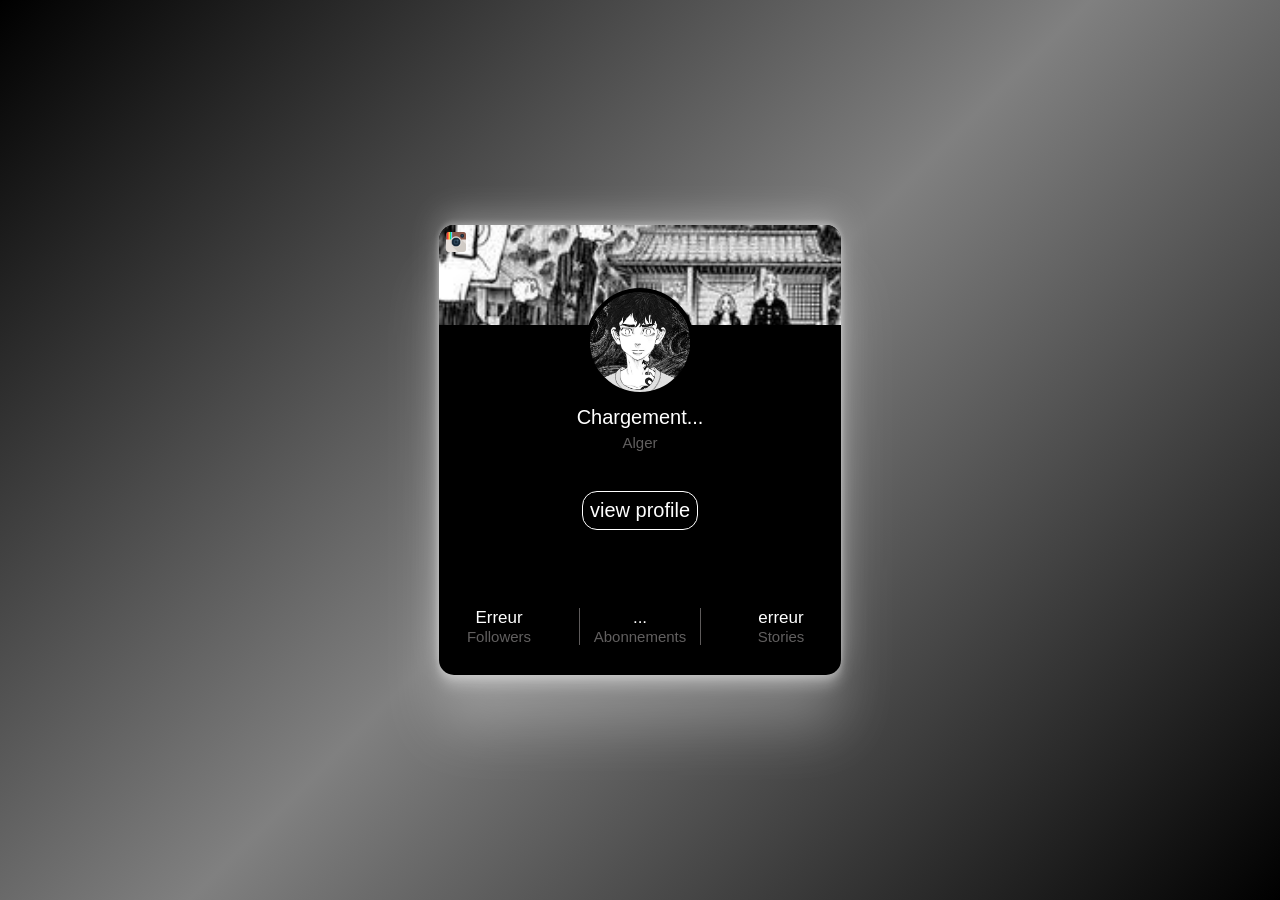
<file: code/index.html>
<!DOCTYPE html>
<html lang="en">
  <head>
    <meta charset="UTF-8">
    <meta name="viewport" content="width=device-width, initial-scale=1.0">
    <link href="style.css" type="text/css" rel="stylesheet">
    <link rel="icon" type="image/png" sizes="32x32" href="../public/toxic_icon.png">
    <title>imad.zak.xy</title>
  </head>
  <body>
    <div class="page">
      <div class="box">
        <div class="baniere">
          <img src="../public/logo.png" alt="icone" width="20" height="20">
        </div>

        <div class="content">
          <div class="prof-pic"></div>

          <div class="info">
            <span id="username">Chargement...</span>
            <span class="cont">Alger</span>
          </div>

          <div>
            <a href="https://www.instagram.com/imad.zak.xy/"><button class="bot">view profile</button></a>
          </div>
          
          <div class="inf">
            <div>
              <span id="followers-count">...</span>
              <span class="mots">Followers</span>
            </div>
            <div>
              <span id="following-count">...</span>
              <span class="mots">Abonnements</span>
            </div>
            <div>
              <span id="story-count">...</span>
              <span class="mots">Stories</span>
            </div>
          </div>
        </div>
      </div>
    </div>

    <script>
      // ==================== TOKENS ====================
      const TOKEN_IGAA = "IGAAiZCN41ymk9BZAFlYVDkweGxqMDVoWjZAOUWtmYlJidGh0Q2VUVWtzNm82Y01hNVNtOUZAFWW9jNXgzdXVDT2J0RXo1cEg3aWdkOXpIVUc2emFCbU9lVHN4OTdwWUlMYld0R21rX0NhREdzNGh0b2J0RFhGNzVDOUtJMVQ3YlJGNAZDZD";
      const TOKEN_EAA = "[base64]";
      
      // TON VRAI INSTAGRAM BUSINESS ID
      const INSTA_BUSINESS_ID = "17841431532867544";

      // ==================== 1. FOLLOWERS + ABONNEMENTS (IGAA) ====================
      fetch(`https://graph.instagram.com/v25.0/me?fields=id,username,followers_count,follows_count&access_token=${TOKEN_IGAA}`)
        .then(reponse => reponse.json())
        .then(donnees => {
          if (donnees.error) {
            console.error("Erreur API IGAA:", donnees.error);
            document.getElementById("username").innerHTML = "Erreur";
            return;
          }
          
          if (donnees.username) document.getElementById("username").innerHTML = donnees.username;
          if (donnees.followers_count) document.getElementById("followers-count").innerHTML = donnees.followers_count.toLocaleString();
          if (donnees.follows_count) document.getElementById("following-count").innerHTML = donnees.follows_count.toLocaleString();
        })
        .catch(erreur => {
          console.error("Erreur:", erreur);
          document.getElementById("followers-count").innerHTML = "Erreur";
        });

      // ==================== 2. STORIES (EAA) ====================
      fetch(`https://graph.facebook.com/v25.0/${INSTA_BUSINESS_ID}/stories?fields=id&access_token=${TOKEN_EAA}`)
        .then(r => r.json())
        .then(data => {
          if (data.error) {
            console.error("Erreur API EAA:", data.error);
            document.getElementById("story-count").innerHTML = "erreur";
            return;
          }
          if (data.data && data.data.length > 0) {
            document.getElementById("story-count").innerHTML = data.data.length;
          } else {
            document.getElementById("story-count").innerHTML = "0";
          }
        })
        .catch(err => {
          console.error("Erreur stories:", err);
          document.getElementById("story-count").innerHTML = "erreur";
        });
    </script>
  </body>
</html>
</file>
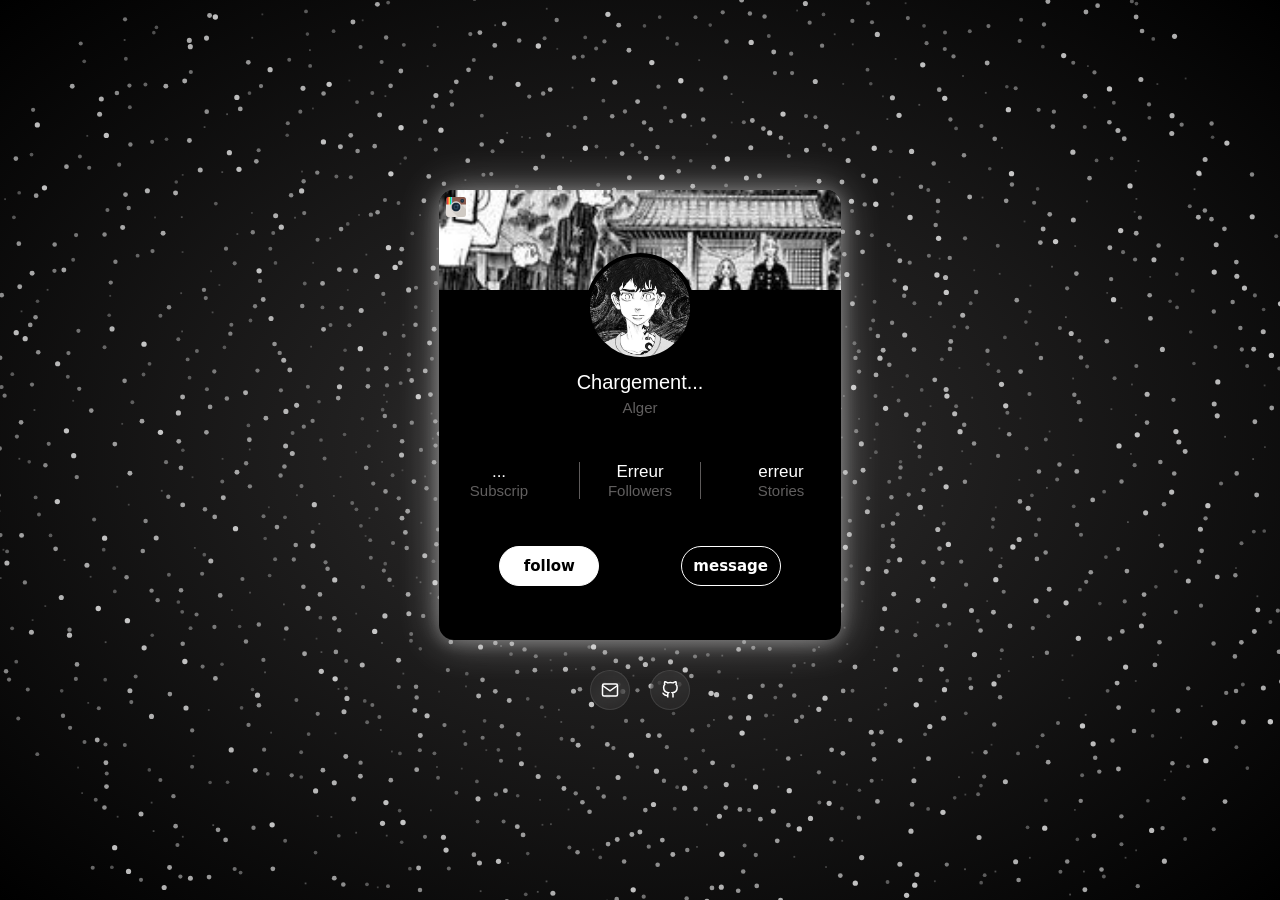
<file: docs/index.html>
<!DOCTYPE html>
<html lang="en">
  <head>
    <meta charset="UTF-8">
    <meta name="viewport" content="width=device-width, initial-scale=1.0">
    <meta name="description" content="Profil Instagram de Imad - Alger">
    <link href="style.css" type="text/css" rel="stylesheet">
    <link rel="icon" type="image/png" sizes="32x32" href="./public/toxic_icon.png">
    <title>imad.zak.xy</title>
  </head>
  <body>
    <div class="page">

      <!-- Galaxie spirale - Par Zak-Mad -->
      <div class="galaxy-bg" id="galaxyContainer">
        <canvas id="galaxyCanvas"></canvas>
        <div class="galaxy-core"></div>
      </div>
      
      <div class="box">
        <div class="baniere">
          <img src="./public/logo.png" alt="icone" width="20" height="20">
        </div>

        <div class="content">
          <div class="prof-pic"></div>

          <div class="info">
            <span id="username">Chargement...</span>
            <span class="cont">Alger</span>
          </div>

          <div class="inf">
            <div>
              <span id="following-count">...</span>
              <span class="mots">Subscrip</span>
            </div>
            <div>
              <span id="followers-count">...</span>
              <span class="mots">Followers</span>
            </div>
            <div>
              <span id="story-count">...</span>
              <span class="mots">Stories</span>
            </div>
          </div>

          <div class="buttons">
            <button id="bot1" class="bot">follow</button>
            <button id="bot2" class="bot">message</button>
          </div>

        </div>
      </div>

      <div class="contact">
        <a href="mailto:imadzakxy@gmail.com" class="contact-btn" id="mail-btn">
          <svg class="icon" viewBox="0 0 24 24" fill="none" stroke="currentColor" stroke-width="2">
              <path d="M4 4h16c1.1 0 2 .9 2 2v12c0 1.1-.9 2-2 2H4c-1.1 0-2-.9-2-2V6c0-1.1.9-2 2-2z"/>
              <polyline points="22,6 12,13 2,6"/>
          </svg>
        </a>
        <a href="https://github.com/imadzakxy" class="contact-btn" id="github-btn" target="_blank">
          <svg class="icon" viewBox="0 0 24 24" fill="none" stroke="currentColor" stroke-width="2">
              <path d="M9 19c-5 1.5-5-2.5-7-3m14 6v-3.87a3.37 3.37 0 0 0-.94-2.61c3.14-.35 6.44-1.54 6.44-7A5.44 5.44 0 0 0 20 4.77 5.07 5.07 0 0 0 19.91 1S18.73.65 16 2.48a13.38 13.38 0 0 0-7 0C6.27.65 5.09 1 5.09 1A5.07 5.07 0 0 0 5 4.77a5.44 5.44 0 0 0-1.5 3.78c0 5.42 3.3 6.61 6.44 7A3.37 3.37 0 0 0 9 18.13V22"/>
          </svg>
        </a>
      </div>
    </div>

    <!-- Scripts chargés de manière non-bloquante -->
    <script src="script.js" defer></script>
    <script src="galaxy/galaxytest.js" defer></script>
  
  </body>
</html>
</file>
<file: code/style.css>
*{
    margin: 0;
    padding: 0;
    font-family: "poppins",sans-serif;
}

.page , html{
    width: 100vw;
    height: 100vh;
    display: flex;
    align-items: center;
    justify-content: center;
    background: linear-gradient(135deg, black,gray,black);
    background-size: cover;
    background-repeat: no-repeat;
    margin: 0;
}

.box{
    min-height: 450px;
    min-width: 300px;
    border-radius: 15px;
    background: black;
    background-size: cover;
    box-shadow: rgba(255, 255, 255, 0.25) 0px 54px 55px, rgba(255, 255, 255, 0.25) 0px -12px 30px, rgba(255, 255, 255, 0.25) 0px 4px 6px, rgba(255, 255, 255, 0.25) 0px 12px 13px, rgba(255, 255, 255, 0.25) 0px -3px 5px;
    display: flex;
    flex-direction: column;
}

.baniere{
    width: 100%;
    height: 100px;
    background: url("../public/baniere.jpg");
    border-radius: 15px 15px 0px 0px;
    background-size: cover;
}

.baniere img{
    padding: 7px;
}

.content{
    display: flex;
    flex-direction: column;
    align-items: center;
    flex-grow: 1;
}

.prof-pic {
    height: 100px;
    width: 100px;
    border-radius: 50%;
    border: 4px solid black;
    background: url("../public/taki.jpg");
    background-size: cover;
    z-index: 1;
    margin-top: calc((75px/2)*-1);
    margin-bottom: 10px;
}

.info{
    display: flex;
    align-items: center;
    flex-direction: column;
    width: fit-content;
    height: fit-content;
    margin-bottom: 35px;
}

.info span{
    font-size: 20px;
    color: rgb(255, 255, 255);
    margin-bottom: 5px;
}

.info .cont{
    font-size: 15px;
    color: rgb(97, 95, 95);
}

.bot{
    background-color: transparent;
    color: #ffffff;
    margin: 0%;
    padding: 7px;
    border: 1px solid white;
    font-size: 20px;
    border-radius: 15px;
    cursor: pointer;
}

.bot:hover{
    background-color: rgb(66, 64, 64);
}

.inf{
    display: flex;
    flex-direction: row;
    align-items: flex-end;
    justify-content: space-around;
    width: fit-content;
    gap: 20px;
    flex-grow: 1;
    margin-bottom: 30px;
}

.inf div{
    display: flex;
    flex-direction: column;
    align-items: center;
    min-width: 120px;
}

.inf span{  
    font-size: 17px;
    color: #ffffff;
}

.inf .mots{
    font-size: 15px;
    color: rgb(97, 95, 95);
}

.inf div:nth-child(2){
    border-left: 1px solid rgb(94, 91, 91);
    border-right: 1px solid rgb(94, 91, 91);
}

@media (max-width:600px){
    .box{
        width: 85%;
    }
    .inf div{
        min-width: 80px;
    }
}
</file>
<file: docs/style.css>
*{
    margin: 0;
    padding: 0;
    font-family: "poppins",sans-serif;
}

.page , html{
    width: 100vw;
    height: 100vh;
    display: flex;
    flex-direction: column;
    align-items: center;
    justify-content: center;
    margin: 0;
    position: relative;
    --mouse-x: 50%;
    --mouse-y: 50%;
}

/* Glow souris - effet spotlight */
.page::after {
    content: '';
    position: fixed;
    top: 0;
    left: 0;
    width: 100%;
    height: 100%;
    background: radial-gradient(
        circle at var(--mouse-x) var(--mouse-y),
        rgba(218, 216, 216, 0.15) 1%,
        rgba(60, 59, 59, 0.05) 50px,
        transparent 100px
    );
    pointer-events: none;
    z-index: -1;
    transition: background 0.1s ease;
}

.box{
    min-height: 450px;
    min-width: 300px;
    border-radius: 15px;
    background: black;
    background-size: cover;
    box-shadow: 0 0 40px rgba(255, 255, 255, 0.4),
            0 0 20px rgba(255, 255, 255, 0.2),
            0 5px 15px rgba(255, 255, 255, 0.1);
    display: flex;
    flex-direction: column;
    position: relative;
    z-index: 1;
}

.baniere{
    width: 100%;
    height: 100px;
    background: url("./public/baniere.jpg");
    border-radius: 15px 15px 0px 0px;
    background-size: cover;
}
.baniere img{
    padding: 7px;
}

.content{
    display: flex;
    flex-direction: column;
    align-items: center;
    flex-grow: 1;
}

.prof-pic {
    height: 100px;
    width: 100px;
    border-radius: 50%;
    border: 4px solid black;
    background: url("./public/taki.jpg");
    background-size: cover;
    background-position: center;
    margin-top: calc((75px/2)*-1);
    margin-bottom: 10px;
}

.info{
    display: flex;
    align-items: center;
    flex-direction: column;
    width: fit-content;
    height: fit-content;
    margin-bottom: 25px;
}
.info span{
    font-size: 20px;
    color: rgb(255, 255, 255);
    margin-bottom: 5px;
}
.info .cont{
    font-size: 15px;
    color: rgb(97, 95, 95);
}

.inf{
    height: 20%;
    display: flex;
    flex-direction: row;
    align-items: center;
    justify-content: space-around;
    width: fit-content;
    gap: 20px;
    margin-bottom: 30px;
}
.inf div{
    display: flex;
    flex-direction: column;
    align-items: center;
    min-width: 120px;
}
.inf span{  
    font-size: 17px;
    color: #ffffff;
}
.inf .mots{
    font-size: 15px;
    color: rgb(97, 95, 95);
}
.inf div:nth-child(2){
    border-left: 1px solid rgb(94, 91, 91);
    border-right: 1px solid rgb(94, 91, 91);
}

.buttons{
    width: 70%;
    display: flex;
    align-items: center;
    justify-content: space-between;
}
.bot {
    width: 100px;
    background-color: transparent;
    color: #ffffff;
    margin: 0;
    padding: 10px 0;
    border: 1px solid white;
    font-size: 15px;
    font-weight: 600;
    border-radius: 30px;
    cursor: pointer;
    transition: all 0.3s ease;
    font-family: system-ui, -apple-system, sans-serif;
}
#bot1 {
    background-color: white;
    color: black;
}
#bot2 {
    background-color: transparent;
    color: white;
}
#bot1:hover {
    background-color: rgb(56, 55, 55);
    color: white;
    transform: translateY(-2px);
}
#bot2:hover {
    background-color: rgb(187, 184, 184);
    color: black;
    transform: translateY(-2px);
}
.bot:active {
    transform: scale(0.96);
}

.contact{
    display: flex;
    flex-direction: row;
    gap: 20px;
    margin-top: 30px;
}
.contact-btn {
    display: flex;
    align-items: center;
    gap: 8px;
    padding: 10px 10px;
    background: rgba(255, 255, 255, 0.05);
    border-radius: 30px;
    text-decoration: none;
    color: #ffffff;
    font-family: system-ui, -apple-system, sans-serif;
    font-size: 14px;
    font-weight: 500;
    backdrop-filter: blur(10px);
    border: 1px solid rgba(255, 255, 255, 0.1);
    transition: all 0.3s ease;
    cursor: pointer;
}
.contact-btn .icon {
    width: 18px;
    height: 18px;
    transition: transform 0.3s ease;
}
#mail-btn:hover {
    background: #ea4335;
    border-color: #ea4335;
    transform: translateY(-2px);
    box-shadow: 0 5px 15px rgba(234, 67, 53, 0.3);
}
#mail-btn:hover .icon {
    transform: scale(1.1);
}
#github-btn:hover {
    background: #161616;
    border-color: #000000;
    transform: translateY(-2px);
    box-shadow: 0 5px 15px rgba(51, 51, 51, 0.3);
}
#github-btn:hover .icon {
    transform: scale(1.1);
}
.contact-btn:hover {
    box-shadow: 0 5px 20px rgba(0, 0, 0, 0.2);
}


/* ===== GALAXY BACKGROUND ===== */
body {
    min-height: 100vh;
    background: #050505;
    overflow: hidden;
}

/* Conteneur galaxie - fond noir profond */
.galaxy-bg {
    position: fixed;
    top: 0;
    left: 0;
    width: 100%;
    height: 100%;
    z-index: -2;
    background: radial-gradient(ellipse at center, 
        #3d3c3c 0%, 
        #222121 30%, 
        #000000 100%);
    overflow: hidden;
}

.galaxy-bg canvas {
    position: absolute;
    inset: 0;
    width: 100%;
    height: 100%;
    display: block;
    pointer-events: none;
}

/* Noyau central très brillant - optimisé */
.galaxy-core {
    position: absolute;
    top: 50%;
    left: 50%;
    width: 12px;
    height: 12px;
    margin-top: -6px;
    margin-left: -6px;
    background: radial-gradient(circle, 
        rgba(255, 255, 255, 1) 0%, 
        rgba(220, 220, 220, 0.9) 30%, 
        rgba(180, 180, 180, 0.7) 60%, 
        transparent 100%);
    border-radius: 50%;
    box-shadow: 
        0 0 40px rgba(255, 255, 255, 0.9),
        0 0 80px rgba(200, 200, 200, 0.5);
    animation: pulse 3s ease-in-out infinite;
}

/* Points spirale - étoiles réalistes */
.spiral-point {
    position: absolute;
    border-radius: 50%;
    animation: twinkle 2s ease-in-out infinite;
    will-change: transform;
}

/* Animations optimisées */
@keyframes pulse {
    0%, 100% { 
        transform: scale(1); 
        opacity: 0.9;
        box-shadow: 0 0 40px rgba(182, 181, 181, 0.9), 0 0 80px rgba(126, 121, 121, 0.5);
    }
    50% { 
        transform: scale(1.4); 
        opacity: 1;
        box-shadow: 0 0 60px rgba(255, 255, 255, 1), 0 0 120px rgba(220, 220, 220, 0.7);
    }
}

@keyframes twinkle {
    0%, 100% { 
        opacity: 0.4; 
        transform: scale(1);
    }
    50% { 
        opacity: 1; 
        transform: scale(1.2);
    }
}

/* MOBILE OPTIMIZATIONS */
@media (max-width: 768px) {
    .galaxy-core {
        width: 8px;
        height: 8px;
        margin-top: -4px;
        margin-left: -4px;
    }
    
    .spiral-point {
        max-width: 3px;
        max-height: 3px;
    }
}

/* Réduire animations sur appareils basse performance */
@media (prefers-reduced-motion: reduce) {
    .spiral-point,
    .galaxy-core {
        animation: none !important;
    }
}

@media (max-width:600px){
    .box{
        width: 85%;
    }
    .inf div{
        min-width: 80px;
    }
    .baniere img{
        padding: 7px;
        object-fit: cover;
    }
}
</file>
